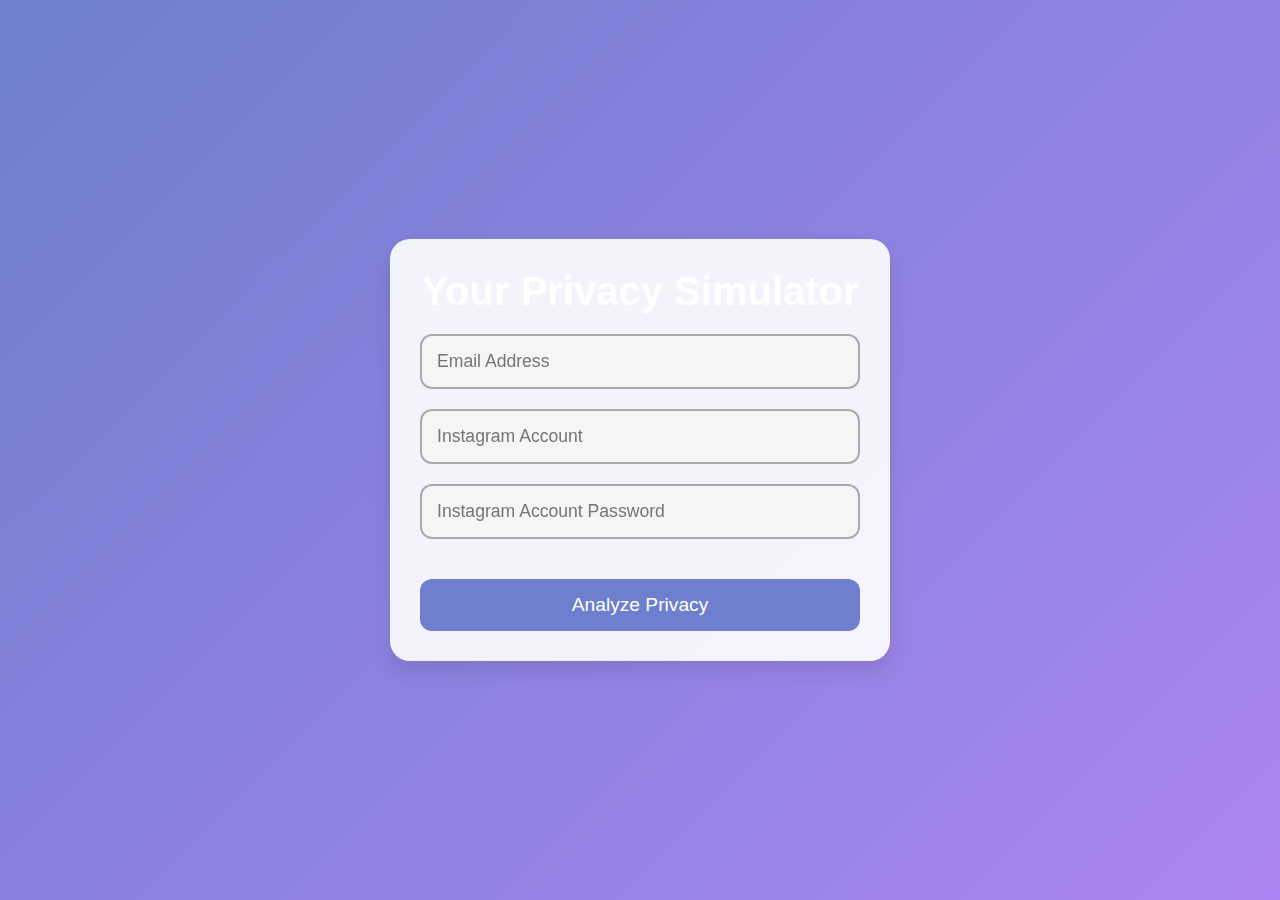
<file: index.html>
<!DOCTYPE html>
<html lang="en">
<head>
    <meta charset="UTF-8">
    <meta name="viewport" content="width=device-width, initial-scale=1.0">
    <title>Privacy Simulator</title>
    <link rel="stylesheet" href="styles.css">
</head>
<body>
    <div class="container">
        <h1>Your Privacy Simulator</h1>
        <div class="input-container">
            <input type="email" id="email" placeholder="Email Address">
            <input type="text" id="instagram" placeholder="Instagram Account">
            <input type="password" id="password" placeholder="Instagram Account Password">
        </div>
        <button class="analyze-button" onclick="analyzePrivacy()">Analyze Privacy</button>
    </div>
    
    <script src="script.js"></script>
</body>
</html>
</file>
<file: styles.css>
/* Global Styles */
* {
    margin: 0;
    padding: 0;
    box-sizing: border-box;
    font-family: 'Arial', sans-serif;
}

/* Body Styling */
body {
    background: linear-gradient(135deg, #6e7fcd, #ab85f1);
    min-height: 100vh;
    display: flex;
    justify-content: center;
    align-items: center;
    flex-direction: column;
    color: #fff;
}

/* Header Styling */
h1 {
    color: white;
    font-size: 2.5rem;
    text-align: center;
    margin-bottom: 20px;
}

/* Container Styling */
.container {
    background: rgba(255, 255, 255, 0.9); /* Slight transparency for a modern look */
    padding: 30px;
    border-radius: 20px;
    box-shadow: 0 10px 20px rgba(0, 0, 0, 0.1);
    width: 90%;
    max-width: 500px;
    margin: auto;
    backdrop-filter: blur(10px); /* Adds a nice blur effect behind */
}

/* Input and Button Styles */
.input-container {
    display: flex;
    flex-direction: column;
    gap: 20px;
    margin-bottom: 20px;
}

.input-container input {
    padding: 15px;
    border: 2px solid #aaa;
    border-radius: 12px;
    font-size: 1.1rem;
    width: 100%;
    transition: border-color 0.3s ease;
    background-color: #f5f5f5;
}

.input-container input:focus {
    border-color: #6e7fcd;
    outline: none;
}

.analyze-button {
    background-color: #6e7fcd;
    color: white;
    padding: 15px 30px;
    border: none;
    border-radius: 12px;
    font-size: 1.2rem;
    width: 100%;
    cursor: pointer;
    transition: background-color 0.3s ease;
    margin-top: 20px;
}

.analyze-button:hover {
    background-color: #5a6fb5;
}

/* Result Page Styling */
.result-container {
    background-color: rgba(255, 255, 255, 0.9);
    padding: 40px;
    border-radius: 20px;
    box-shadow: 0 10px 20px rgba(0, 0, 0, 0.2);
    width: 90%;
    max-width: 800px;
    margin-top: 20px;
    backdrop-filter: blur(10px); /* Adds blur effect to match index page */
}

.result-box {
    margin-top: 20px;
    padding: 20px;
    background-color: rgba(255, 255, 255, 0.8);
    border-radius: 12px;
    box-shadow: 0 5px 10px rgba(0, 0, 0, 0.1);
}

h3 {
    margin-top: 20px;
    font-size: 1.5rem;
    color: #333;
}

ul {
    text-align: left;
    padding-left: 20px;
    margin-top: 10px;
}

ul li {
    font-size: 1rem;
    color: #555;
}

canvas {
    margin-top: 30px;
    width: 100% !important;
    height: 300px;
}

/* Privacy Data Exposure Styling */
#exposureText p {
    font-size: 1rem;
    color: #444;
    margin-top: 10px;
}

#exposureText h3 {
    font-size: 1.2rem;
    color: #333;
    margin-top: 20px;
}

/* Responsive Design */
@media (max-width: 768px) {
    .container {
        padding: 20px;
    }

    h1 {
        font-size: 2rem;
    }

    .input-container input,
    .analyze-button {
        font-size: 1rem;
        padding: 12px;
    }

    .result-container {
        padding: 20px;
        margin: 10px;
    }

    .result-container h1 {
        font-size: 2rem;
    }

    canvas {
        margin-top: 20px;
        width: 100% !important;
        height: 200px;
    }
}
</file>
